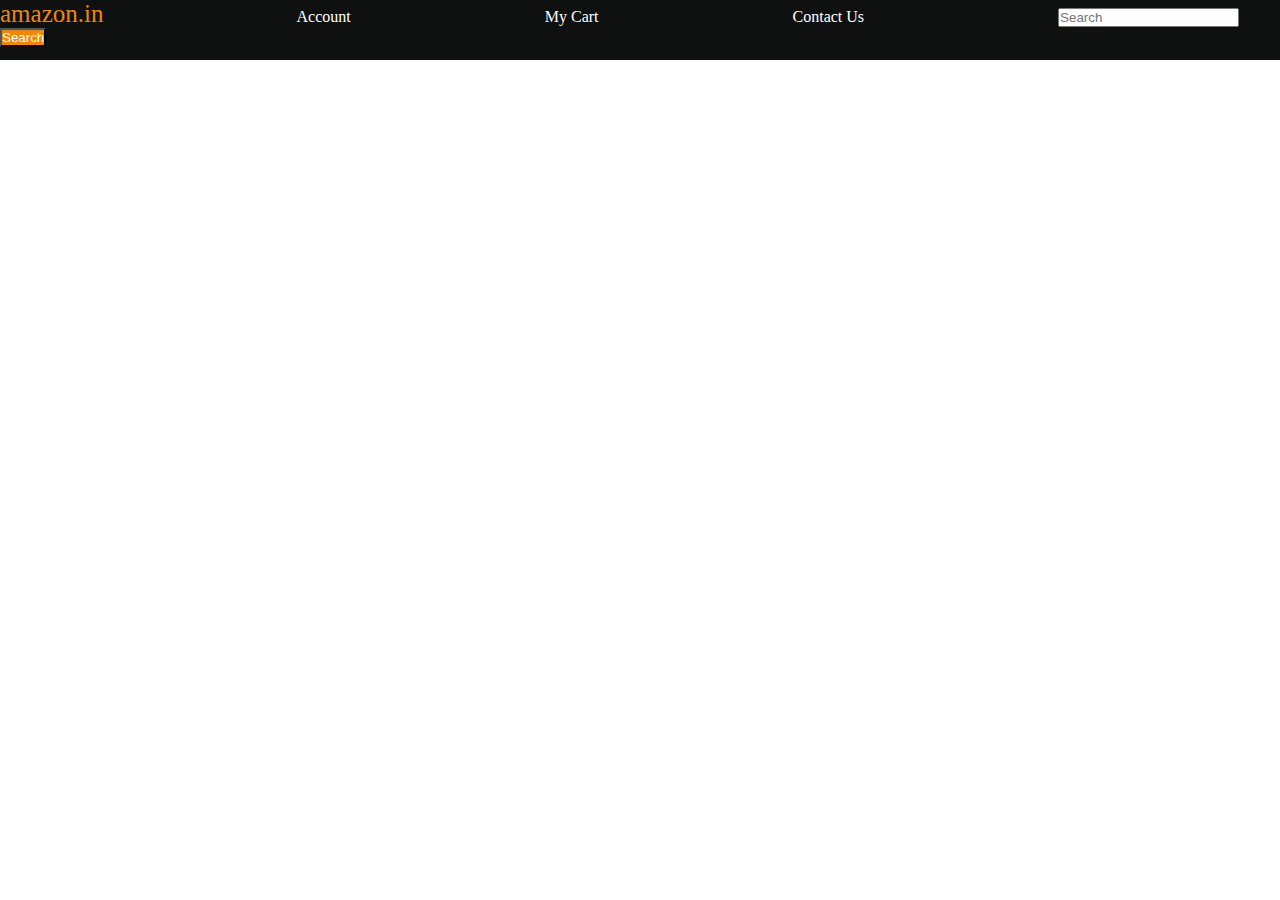
<file: front end/amazon nav bar/index.html>
<!DOCTYPE html>
<html lang="en">
<head>
    <meta charset="UTF-8">
    <meta name="viewport" content="width=device-width, initial-scale=1.0">
    <title>Amazon nav bar</title>
    <link rel="stylesheet" href="style.css">
</head>
<body>
    <div id="navbar">
        <a id="logo">amazon.in</a>
        <a>Account</a>
        <a>My Cart</a>
        <a>Contact Us</a>
            <input placeholder="Search">
            <button>Search</button>
    </div>
</body>
</html>
</file>
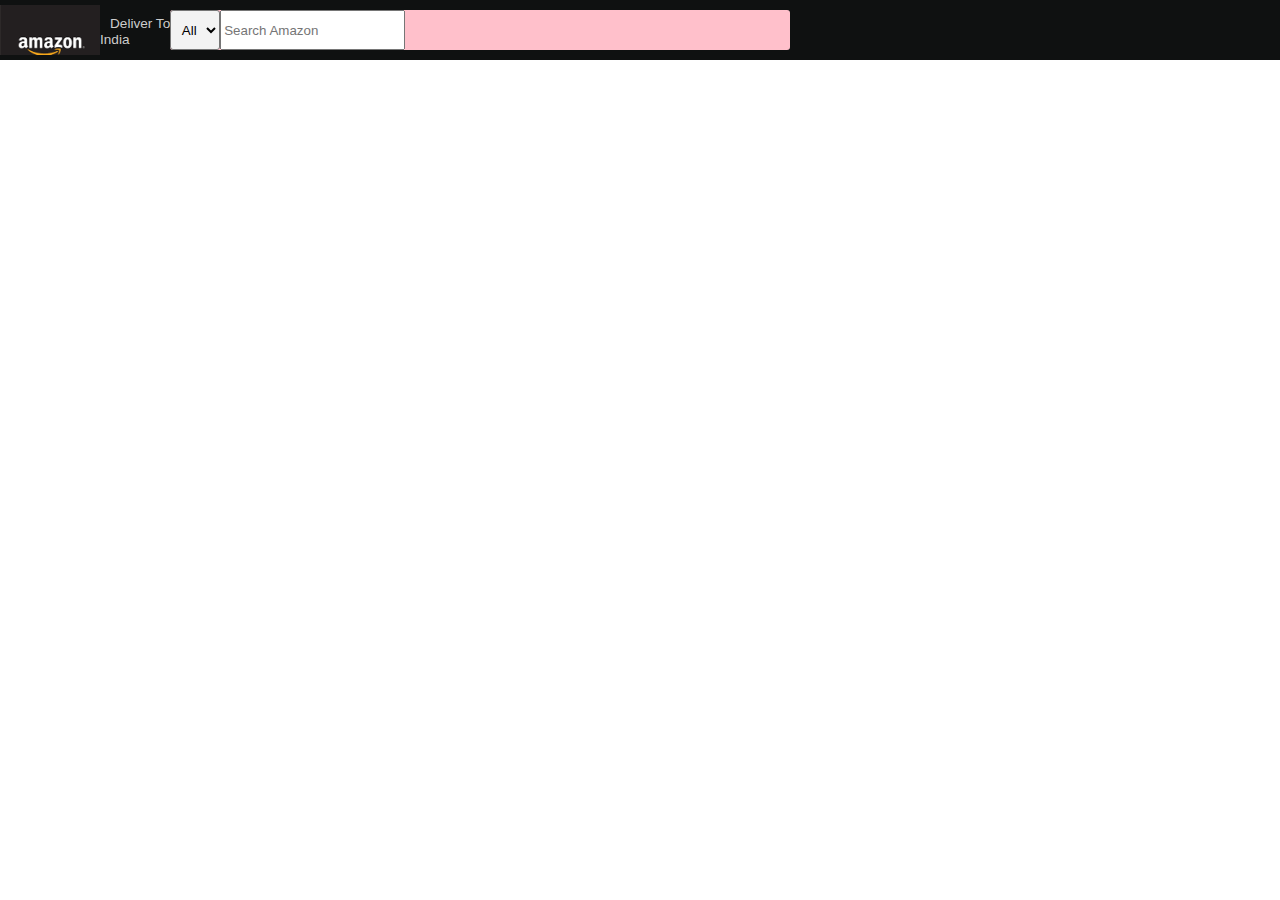
<file: front end/amazon website clone/index.html>
<!DOCTYPE html>
<html lang="en">
<head>
    <meta charset="UTF-8">
    <meta name="viewport" content="width=device-width, initial-scale=1.0">
    <title>Document</title>
    <link rel="stylesheet" href="https://cdnjs.cloudflare.com/ajax/libs/font-awesome/6.5.2/css/all.min.css" integrity="sha512-SnH5WK+bZxgPHs44uWIX+LLJAJ9/2PkPKZ5QiAj6Ta86w+fsb2TkcmfRyVX3pBnMFcV7oQPJkl9QevSCWr3W6A==" crossorigin="anonymous" referrerpolicy="no-referrer" />
    <link rel="stylesheet" href="style.css">
</head>
<body>
    <header>
        <div class="navbar">
            <div class="nav-logo border">
                <div class="logo"></div>
            </div>
            <div class="nav-address border">
                <pn class="add-first">Deliver To</p>
                <div class="add-icon">
                    <i class="fa-solid fa-location-dot"></i>
                    <p class="add-sec">India</p>
                </div>
            </div>

            <div class="nav-search">
                <select class="search-select">
                    <option>All</option>
                </select>
                <input placeholder="Search Amazon" class="search-input">
               <div class="search-icon"></div>
            </div>
        </div>
    </header>
</body>
</html>
</file>
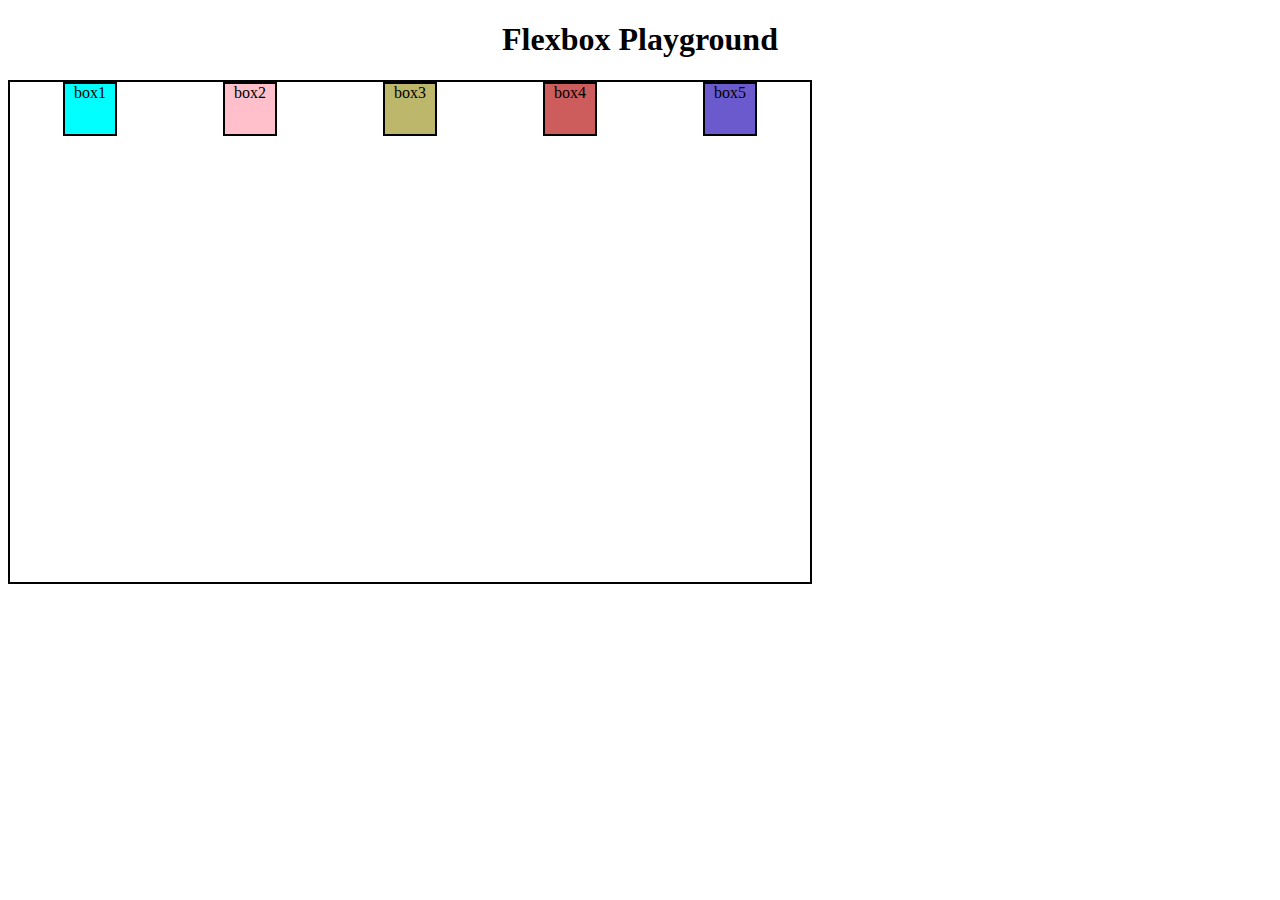
<file: front end/classroom css/index.html>
<!DOCTYPE html>
<html lang="en">
<head>
    <meta charset="UTF-8">
    <meta name="viewport" content="width=device-width, initial-scale=1.0">
    <title>CSS Level 1</title>
    <link rel="stylesheet" href="style.css">
</head>
<body>
    <h1>Flexbox Playground</h1>
    <div id="container">
        <div id="box1">box1</div>
        <div id="box2">box2</div>
        <div id="box3">box3</div>
        <div id="box4">box4</div>
        <div id="box5">box5</div>
    </div>
    
</body>
</html>
</file>
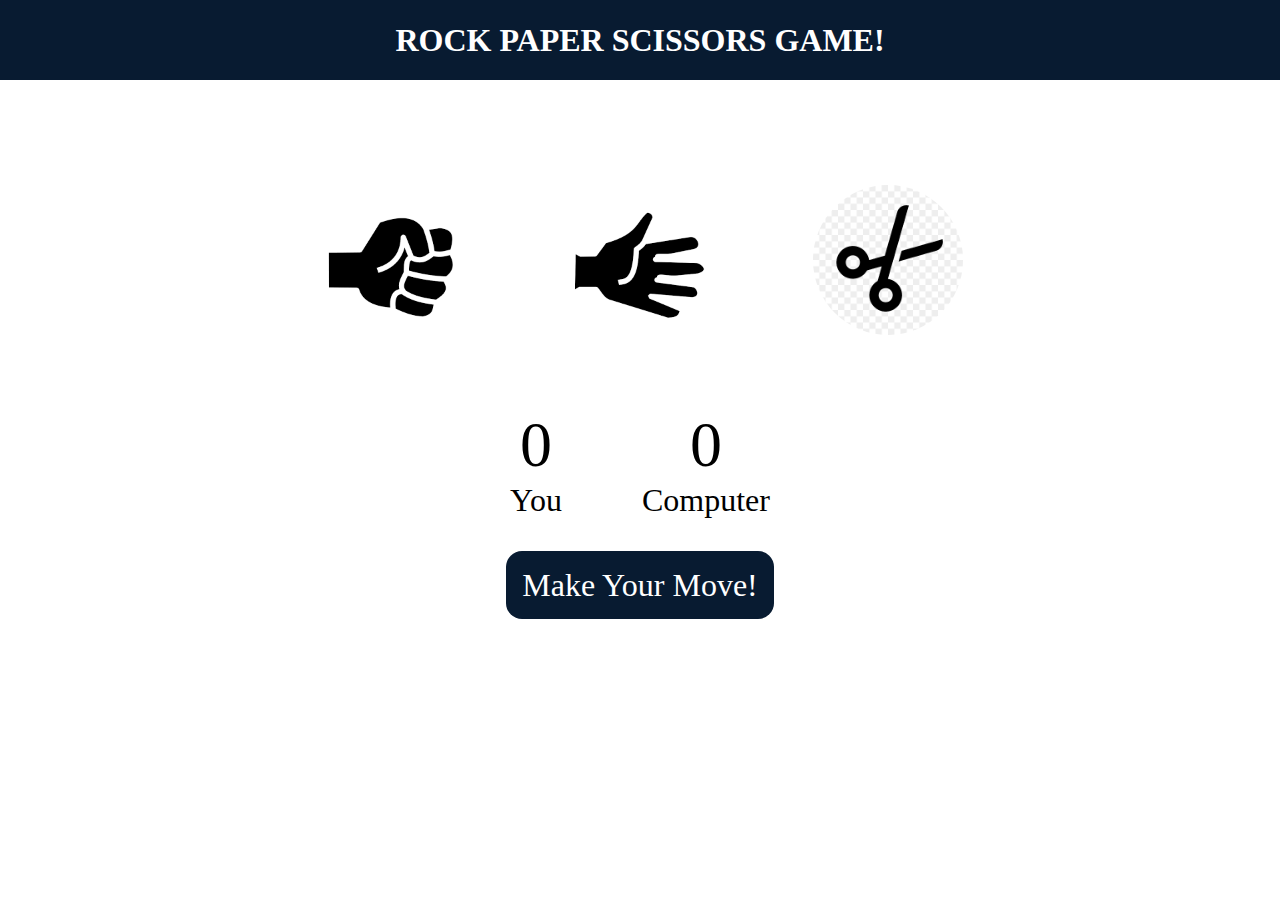
<file: front end/Javascript/index.html>
<!DOCTYPE html>
<html lang="en">
<head>
    <meta charset="UTF-8">
    <meta name="viewport" content="width=device-width, initial-scale=1.0">
    <link rel="stylesheet" href="style.css">
    <title>Rock Paper Scissors Game</title>
</head>
<body>
    <h1>ROCK PAPER SCISSORS GAME!</h1>
    <div class="choices">
        <div class="choice" id="rock">
            <img src="rock.png">
        </div>
        <div class="choice" id="paper">
            <img src="paper.png">
        </div>
        <div class="choice" id="scissor">
            <img src="scissors.png">
        </div>
    </div>

    <div class="score-board">
        <div class="score">
            <p id="user-score">0</p>
            <p>You</p>
        </div>
        <div class="score">
            <p id="computer-score">0</p>
            <p>Computer</p>
        </div>
    </div>

    <div class="msg-container">
        <p id="msg">Make Your Move!</p>
    </div>
    <script src="first.js"></script>
</body>
</html>
</file>
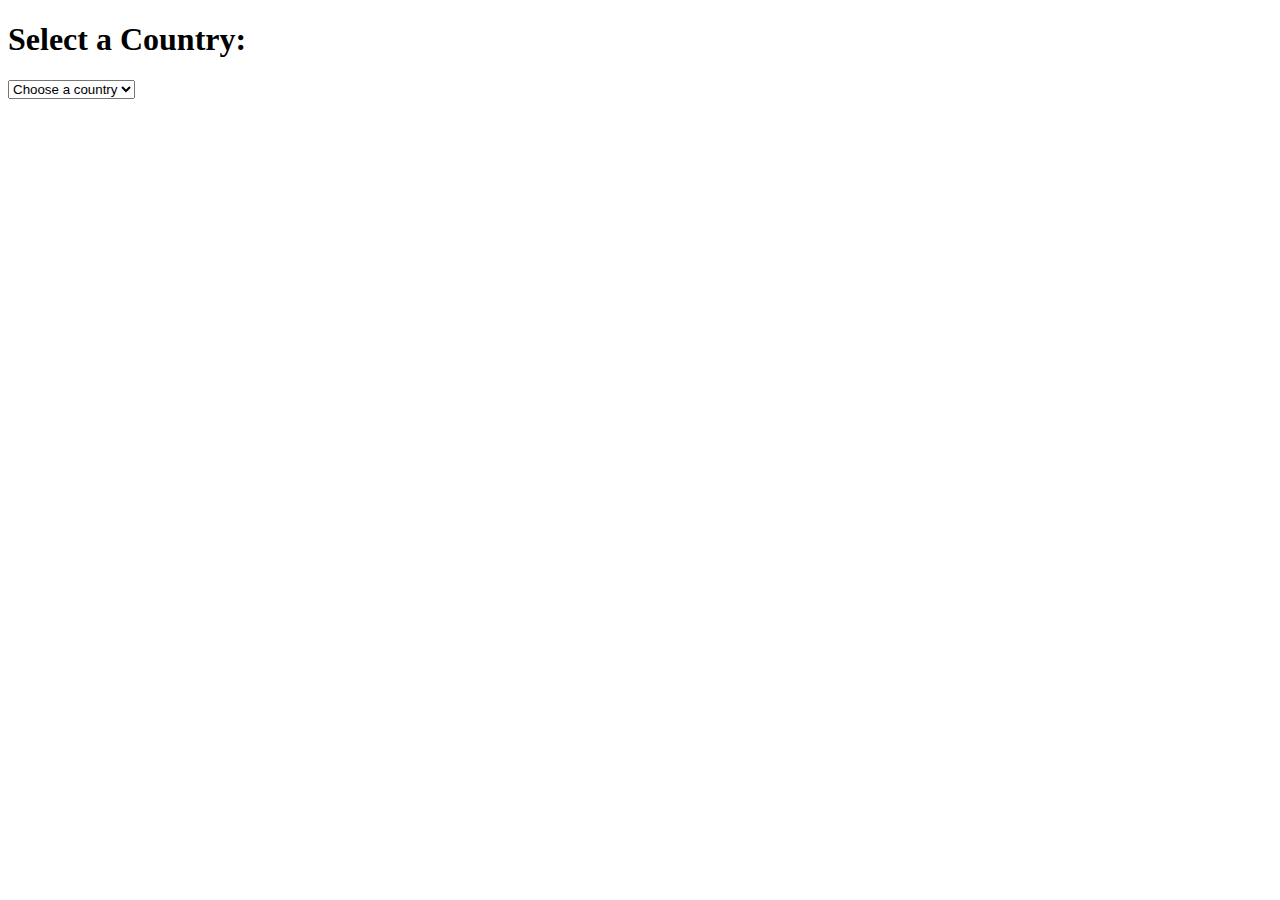
<file: front end/web/index.html>
<!DOCTYPE html>
<html lang="en">
<head>
    <meta charset="UTF-8">
    <meta name="viewport" content="width=device-width, initial-scale=1.0">
    <style>
        /* Custom CSS for the capital display */
        #capital {
            font-weight: bold;
            font-size: 18px;
            color: #c75833; /* Blue color */
        }
    </style>
    <title>Country Capitals</title>
</head>
<body>
    <h1>Select a Country:</h1>
    <select id="countrySelect" onchange="displayCapital()">
        <option value="">Choose a country</option>
        <option value="India">India</option>
        <option value="United States">United States</option>
        <option value="United Kingdom">United Kingdom</option>
        <option value="Japan">Japan</option>
        <option value="Brazil">Brazil</option>
    </select>
    <p id="capital"></p>

    <script>
        function displayCapital() {
            const selectBox = document.getElementById("countrySelect");
            const capitalDisplay = document.getElementById("capital");
            const selectedCountry = selectBox.value;

            // Define a mapping of countries to capitals
            const countryCapitals = {
                India: "New Delhi",
                "United States": "Washington, D.C.",
                "United Kingdom": "London",
                Japan: "Tokyo",
                Brazil: "Brasília"
            };

            // Display the capital based on the selected country
            capitalDisplay.textContent = `Capital: ${countryCapitals[selectedCountry] || ""}`;
        }
    </script>
</body>
</html>
</file>
<file: front end/amazon nav bar/style.css>
*{
    padding: 0;
    margin: 0;
    color: white;
}

#navbar{
    height: 60px;
    background-color: #0f1111;
}
button{
    background-color: #f08804;
}
#logo{
    color: #f08804;
    font-size: 25px;
}
a{
    margin-right: 190px;
}
</file>
<file: front end/amazon website clone/style.css>
*{
    margin: 0;
    font-family: Arial;
    border: border-box;
}

.navbar{
    height: 60px;
    background-color: #0f1111;
    color: white;
    display: flex;
    align-items: center;

}

/* box 1 */
.nav-logo{
    height: 50px;
    width: 100px;
}
.logo{
    background-image: url(amazon\ logo.png);
    height: 50px;
    width: 100px;
    background-size: cover;
}
.border{
    border: 2px;
}

.border :hover{
    border: 1.5px solid white;
}
/* box 2 */
.add-first{
    color: #cccccc;
    font-size: 0.85rem;
    margin-left: 10px; 
}
.add-second{
    font-size: 1rem;
    margin-left: 3px;
}
.add-icon{
    display: flex;
    align-items: center;
}
/* box 3 */
.nav-search{ 
    display: flex;
    background-color: pink;
    width: 620px;
    height: 40px;
    border-radius: 3px;
}
.search-select{
    background-color: #f3f3f3;
    width: 50px;
    text-align: center;
    border-radius: 3px;

}
</file>
<file: front end/classroom css/style.css>
body{
    text-align: center;
}
div{
    height: 50px;
    width: 50px;
    display: inline-block;
    border: 2px solid black;
}

#container{
    height: 500px;
    width: 800px;
    display: flex;
    flex-direction: row;
    justify-content: space-around;
    flex-wrap: wrap;
}
#box1{
        background-color: aqua;
}

#box2{
    background-color: pink;
}
#box3{
    background-color: darkkhaki;
}
#box4{
    background-color: indianred;
}
#box5{
    background-color: slateblue;
}
</file>
<file: front end/Javascript/style.css>
*{
    margin: 0;
    padding: 0;
    text-align: center;

}

h1{
    background-color: #081b31;
    color: white;
    height: 5rem;
    line-height: 5rem; /*to make text center vertically, give line height same as height*/
}

.choice{
    height: 200px;
    width: 200px;
    border-radius: 50%;
    display: flex;
    justify-content: center;
    align-items: center;

}

.choice:hover{
    cursor: pointer;
    background-color: #081b31;
}

img{
    height: 150px;
    width: 150px;
    object-fit: cover;
    border-radius: 50%;
}
.choices{
    display: flex;
    justify-content: center;
    align-items: center;
    gap: 3rem;
    margin-top: 5rem;
}

.score-board{
    display: flex;
    justify-content: center;
    align-items: center;
    font-size: 2rem;
    margin-top: 3rem;
    gap: 5rem;
}

#user-score,#computer-score{
    font-size: 4rem;
}

.msg-container{
    margin-top: 3rem;
}

#msg{
    background-color: #081b31;
    color: white;
    font-size: 2rem;
    display: inline;
    padding: 1rem;
    border-radius: 1rem;
}
</file>
